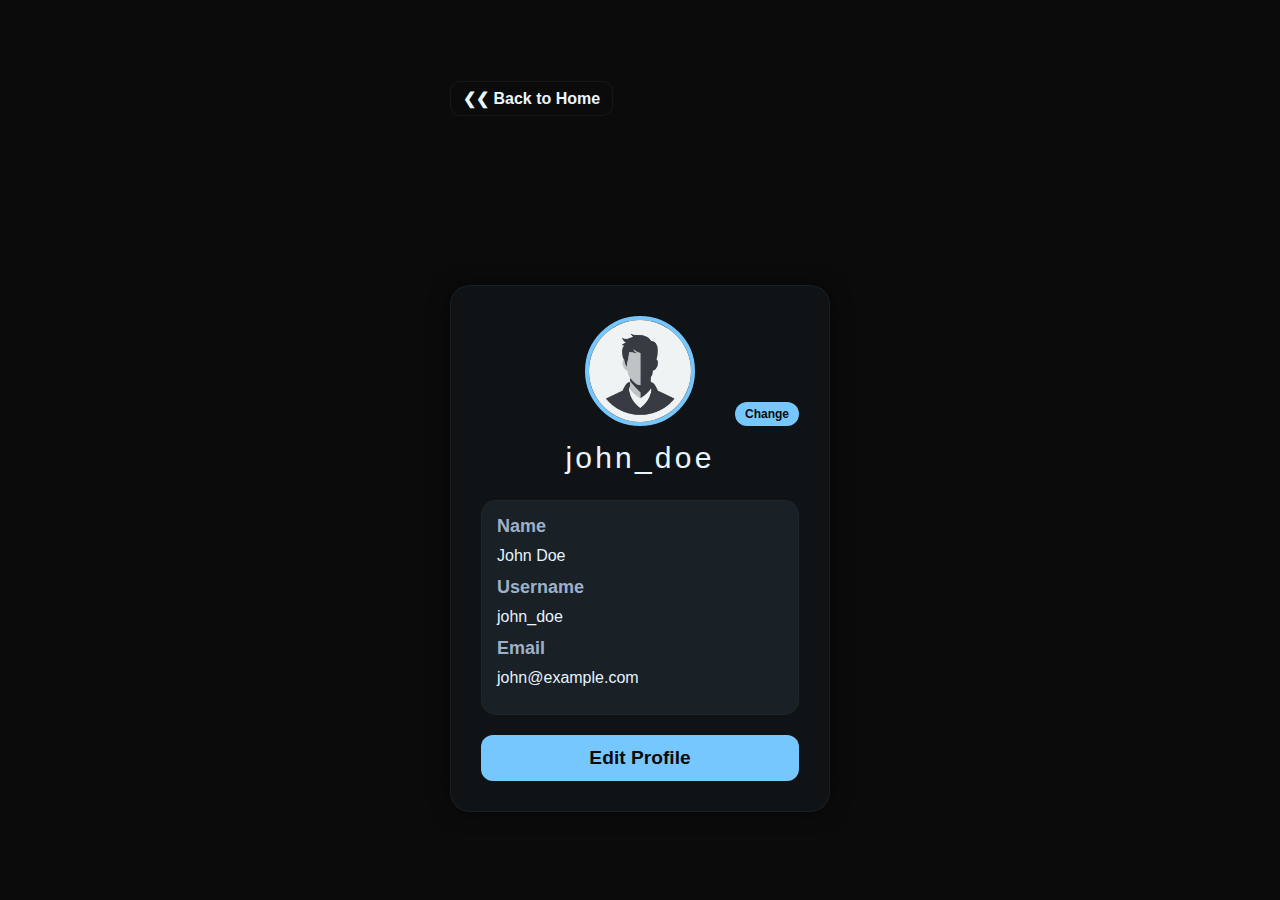
<file: account.html>
<!DOCTYPE html>
<html lang="en">
<head>
<meta charset="UTF-8">
<meta name="viewport" content="width=device-width, initial-scale=1.0">
<title>Account  |  GameFuel</title>
<link rel="shortcut icon" href="Img/LogoBar.png" type="image/x-icon">
<style>
  :root {
    --bg: #0b0b0b;
    --card: #0f1316;
    --muted: #9fb0c6;
    --text: #eaf6ff;
    --accent: #77c7ff;
    --border: rgba(255,255,255,0.05);
  }

  * {
    box-sizing: border-box;
    margin: 0;
    padding: 0;
    font-family: 'Segoe UI', sans-serif;
  }

  body {
    max-height: 100vh;
    background: var(--bg);
    color: var(--text);
    display: grid;
    justify-content: center;
    align-items: center;
    min-height: 100vh;
  }

  .profile-card {
    background: var(--card);
    border-radius: 20px;
    padding: 30px;
    width: 380px;
    box-shadow: 0 0 20px rgba(0,0,0,0.5);
    border: 1px solid var(--border);
    overflow: hidden;
  }

  .pfp-container {
    display: flex;
    justify-content: center;
    position: relative;
    
  }

  .pfp-container img {
    width: 110px;
    height: 110px;
    border-radius: 50%;
    object-fit: cover;
    border: 4px solid var(--accent);
  }

  .pfp-container input[type="file"] {
    display: none;
  }

  .pfp-container label {
    position: absolute;
    bottom: 0;
    right: 0;
    background: var(--accent);
    padding: 5px 10px;
    border-radius: 50px;
    cursor: pointer;
    font-size: 12px;
    color: var(--bg);
    font-weight: bold;
    transition: background 0.3s;
  }

  .pfp-container label:hover {
    background: #4eaaff;
  }

  h2.username {
    text-align: center;
    margin-top: 15px;
    font-size: 30px;
    font-family: Impact, Haettenschweiler, 'Arial Narrow Bold', sans-serif;
    letter-spacing: 0.2rem;
    font-weight: 200;

  }

  .section {
    margin-top: 25px;
    padding: 15px;
    background: #161b1f;
    border-radius: 15px;
    border: 1px solid var(--border);
  }

  .section h3 {
    font-size: 18px;
    color: var(--muted);
    margin-bottom: 10px;
  }

  .info {
    display: flex;
    justify-content: space-between;
    align-items: center;
    margin-bottom: 12px;
  }

  .info p {
    font-size: 16px;
  }

  .info input {
    padding: 5px 10px;
    border-radius: 8px;
    border: 1px solid var(--border);
    background: #0f1316;
    color: var(--text);
    width: 80%;
  }


  #editBtn {
    width: 100%;
    margin-top: 20px;
    background: var(--accent);
    color: var(--bg);
    border: none;
    padding: 12px 0;
    border-radius: 12px;
    font-weight: bold;
    cursor: pointer;
    transition: background 0.3s;
    font-size: larger;
  }

  #editBtn:hover {
    background: #4eaaff;
  }

  .section {
    position: relative;
    overflow: hidden;
  }

  .section::after {
    content: '';
    position: absolute;
    top: -50%;
    left: -50%;
    width: 200%;
    height: 200%;
    background: var(--accent);
    opacity: 0.03;
    transform: rotate(25deg);
    pointer-events: none;
  }

  .btn-home{
  background:transparent;
  border:1px solid var(--border);
  padding:8px 12px;
  border-radius:10px;
  color:var(--text);
  text-decoration:none;
  font-weight:600;
  margin-bottom: 10px;
  }

.btn-home:hover{
  background: rgba(119,199,255,0.1);
}
</style>
</head>
<body>
<div>
  <a class="btn-home" href="./#site-footer"> ❮❮ Back to Home</a>
</div>
<div class="profile-card">
  <div class="pfp-container">
    <img id="pfp" src="Img/pfp.jpg" alt="Profile Picture">
    <label for="pfpInput">Change</label>
    <input type="file" id="pfpInput" accept="image/*">
  </div>

  <h2 class="username" id="usernameDisplay">john_doe</h2>

  <div class="section">
    <h3>Name</h3>
    <div class="info">
      <p id="nameDisplay">John Doe</p>
      <input type="text" id="nameInput" style="display:none">
    </div>

    <h3>Username</h3>
    <div class="info">
      <p id="usernameText">john_doe</p>
      <input type="text" id="usernameInput" style="display:none">
    </div>

    <h3>Email</h3>
    <div class="info">
      <p id="emailDisplay">john@example.com</p>
      <input type="email" id="emailInput" style="display:none">
    </div>
  </div>

  <button id="editBtn">Edit Profile</button>
</div>

<script>
  const editBtn = document.getElementById("editBtn");
  const nameDisplay = document.getElementById("nameDisplay");
  const usernameDisplay = document.getElementById("usernameDisplay");
  const emailDisplay = document.getElementById("emailDisplay");

  const nameInput = document.getElementById("nameInput");
  const usernameInput = document.getElementById("usernameInput");
  const emailInput = document.getElementById("emailInput");
  const usernameText = document.getElementById("usernameText");

  let editing = false;

  editBtn.addEventListener("click", () => {
    editing = !editing;

    if(editing){
      nameInput.style.display = "block";
      usernameInput.style.display = "block";
      emailInput.style.display = "block";

      nameInput.value = nameDisplay.textContent;
      usernameInput.value = usernameText.textContent;
      emailInput.value = emailDisplay.textContent;

      nameDisplay.style.display = "none";
      usernameText.style.display = "none";
      emailDisplay.style.display = "none";

      editBtn.textContent = "Save Changes";
    } else {
      nameDisplay.textContent = nameInput.value;
      usernameText.textContent = usernameInput.value;
      usernameDisplay.textContent = usernameInput.value;
      emailDisplay.textContent = emailInput.value;

      nameInput.style.display = "none";
      usernameInput.style.display = "none";
      emailInput.style.display = "none";

      nameDisplay.style.display = "block";
      usernameText.style.display = "block";
      emailDisplay.style.display = "block";

      editBtn.textContent = "Edit Profile";
    }
  });

  const pfpInput = document.getElementById("pfpInput");
  const pfpImg = document.getElementById("pfp");

  pfpInput.addEventListener("change", (e) => {
    const file = e.target.files[0];
    if(file){
      const reader = new FileReader();
      reader.onload = () => pfpImg.src = reader.result;
      reader.readAsDataURL(file);
    }
  });
</script>

</body>
</html>
</file>
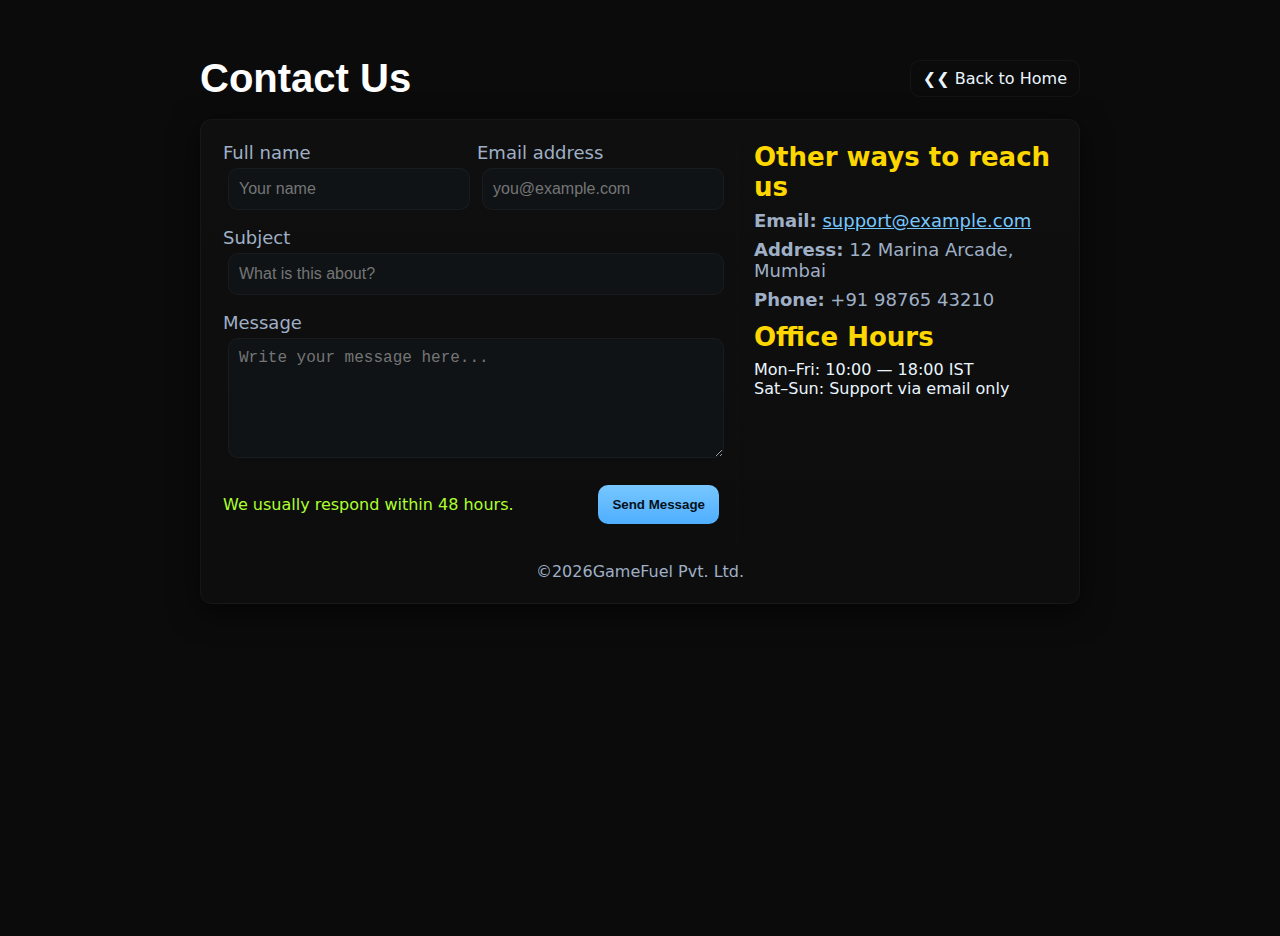
<file: contact.html>
<!DOCTYPE html>
<html lang="en">
<head>
  <meta charset="utf-8" />
  <meta name="viewport" content="width=device-width, initial-scale=1" />
  <title>Contact Us  |  GameFuel</title>
  <link rel="shortcut icon" href="Img/LogoBar.png" type="image/x-icon">
  <style>
    :root{
      --bg: #0b0b0b;
      --card: #0f1316;
      --muted: #9fb0c6;
      --text: #eaf6ff;
      --accent: #77c7ff;
      --maxw: 920px;
      --border: rgba(255,255,255,0.04);
    }
    *{
      box-sizing:border-box
    }

    html,body{
      height:100%;
      margin:0;
      background:var(--bg);
      color:var(--text);
      font-family:Inter,system-ui,Segoe UI,Roboto,Arial,sans-serif
    }

    .wrap{
      max-width:var(--maxw);
      margin:36px auto;
      padding:20px
    }

    header{
      display:flex;
      align-items:center;
      justify-content:space-between;
      gap:12px;
      margin-bottom:18px
    }

    header h1{
      font-size:40px;
      color:#fff;
      font-family: Impact, Haettenschweiler, 'Arial Narrow Bold', sans-serif;
      margin:0;
      letter-spacing: 0.1.5rem;
    }

    .btn-back{
      background:transparent;
      border:1px solid var(--border);
      padding:8px 12px;
      border-radius:10px;
      color:var(--text);
      text-decoration:none;
      transition: .3s ease;
    }

    .btn-back a:hover{
      background: rgba(119,199,255,0.1);
    }

    .card{
      background:linear-gradient(180deg, rgba(255,255,255,0.02), rgba(255,255,255,0.01));
      border:1px solid var(--border);
      padding:22px;
      border-radius:12px;
      box-shadow:0 8px 30px rgba(0,0,0,0.6)
    }

    .grid{
      display:grid;
      grid-template-columns:1fr 320px;
      gap:18px
    }

    form{
      display:flex;
      flex-direction:column;
      gap:12px
    }

    label{
      font-size:18px;
      color:var(--muted)
    }

    input[type="text"], input[type="email"], textarea{
      width:100%;
      padding:10px;
      border-radius:10px;
      border:1px solid var(--border);
      background:var(--card);
      color:var(--text);
      font-size:16px;
      outline:none;
      resize:vertical;
      min-height:42px;
      margin: 5px;
    }

    textarea{
      min-height:120px
    }

    .row{
      display:flex;
      gap:12px
    }

    .half{
      flex:1
    }

    .hint{
      font-size:16px;
      color:greenyellow;
    }

    .btn-submit{
      background:linear-gradient(180deg,var(--accent),#4faeff);
      border:none;
      color:#04111a;
      padding:12px 14px;
      border-radius:10px;
      font-weight:700;
      cursor:pointer
    }

    .btn-submit:disabled{
      opacity:.6;
      cursor:not-allowed
    }

    .side{
      background:transparent;
      border-left:1px dashed rgba(255,255,255,0.02);
      padding-left:16px
    }

    .side h3{
      font-size: 26px;
      margin:0 0 8px 0;
      color:gold;
    }

    .contact-item{
      font-size:18px;
      color:var(--muted);
      margin-bottom:8px
    }

    .msg{
      margin-top:8px;
      font-size:14px;
    }
    .ok{color:#2ed573}
    .err{color:#ff6b6b}

    footer.pagefoot{
      margin-top:18px;
      color:var(--muted);
      font-size:16px;
      display: flex;
      justify-content: center;
    }
  </style>
</head>
<body>
  <div class="wrap">
    <header>
      <h1>Contact Us</h1>
      <a class="btn-back" href="/#site-footer"> ❮❮ Back to Home</a>
    </header>

    <div class="card">
      <div class="grid">
        <div>
          <form id="contactForm" novalidate>
            <div class="row">
              <div class="half">
                <label for="name">Full name</label>
                <input id="name" name="name" type="text" placeholder="Your name" required />
              </div>
              <div class="half">
                <label for="email">Email address</label>
                <input id="email" name="email" type="email" placeholder="you@example.com" required />
              </div>
            </div>

            <div>
              <label for="subject">Subject</label>
              <input id="subject" name="subject" type="text" placeholder="What is this about?" />
            </div>

            <div>
              <label for="message">Message</label>
              <textarea id="message" name="message" placeholder="Write your message here..." required></textarea>
            </div>

            <div style="display:flex;align-items:center;justify-content:space-between;gap:12px;margin-top:6px">
              <div class="hint">We usually respond within 48 hours.</div>
              <div>
                <button type="submit" class="btn-submit">Send Message</button>
              </div>
            </div>

            <div id="formMsg" class="msg" aria-live="polite"></div>
          </form>
        </div>

        <aside class="side">
          <h3>Other ways to reach us</h3>
          <div class="contact-item"><strong>Email:</strong> <a href="mailto:support@example.com" style="color:var(--accent)">support@example.com</a></div>
          <div class="contact-item"><strong>Address:</strong> 12 Marina Arcade, Mumbai</div>
          <div class="contact-item"><strong>Phone:</strong> +91 98765 43210</div>

          <h3 style="margin-top:12px">Office Hours</h3>
          <div class="contact-item; color:white">Mon–Fri: 10:00 — 18:00 IST</div>
          <div class="contact-item; color:white">Sat–Sun: Support via email only</div>
        </aside>
      </div>

      <footer class="pagefoot">© <span id="year"></span> GameFuel Pvt. Ltd.</footer>
    </div>
  </div>

  <script>
    document.getElementById('year').textContent = new Date().getFullYear();

    const form = document.getElementById('contactForm');
    const msgEl = document.getElementById('formMsg');

    form.addEventListener('submit', function (e) {
      e.preventDefault();
      msgEl.textContent = '';
      msgEl.className = 'msg';

      // simple validity check
      if (!form.checkValidity()) {
        msgEl.textContent = 'Please fill the required fields correctly.';
        msgEl.classList.add('err');
        return;
      }

      // gather data
      const data = {
        name: form.name.value.trim(),
        email: form.email.value.trim(),
        subject: form.subject.value.trim(),
        message: form.message.value.trim(),
      };

      // Simulate send (in real site, POST to server)
      // disable submit while "sending"
      const btn = form.querySelector('button[type="submit"]');
      btn.disabled = true;
      btn.textContent = 'Sending...';

      setTimeout(() => {
        btn.disabled = false;
        btn.textContent = 'Send Message';
        form.reset();
        msgEl.textContent = 'Thanks! Your message has been sent. We will get back to you soon.';
        msgEl.classList.add('ok');
      }, 900);
    });
  </script>
</body>
</htm
</file>
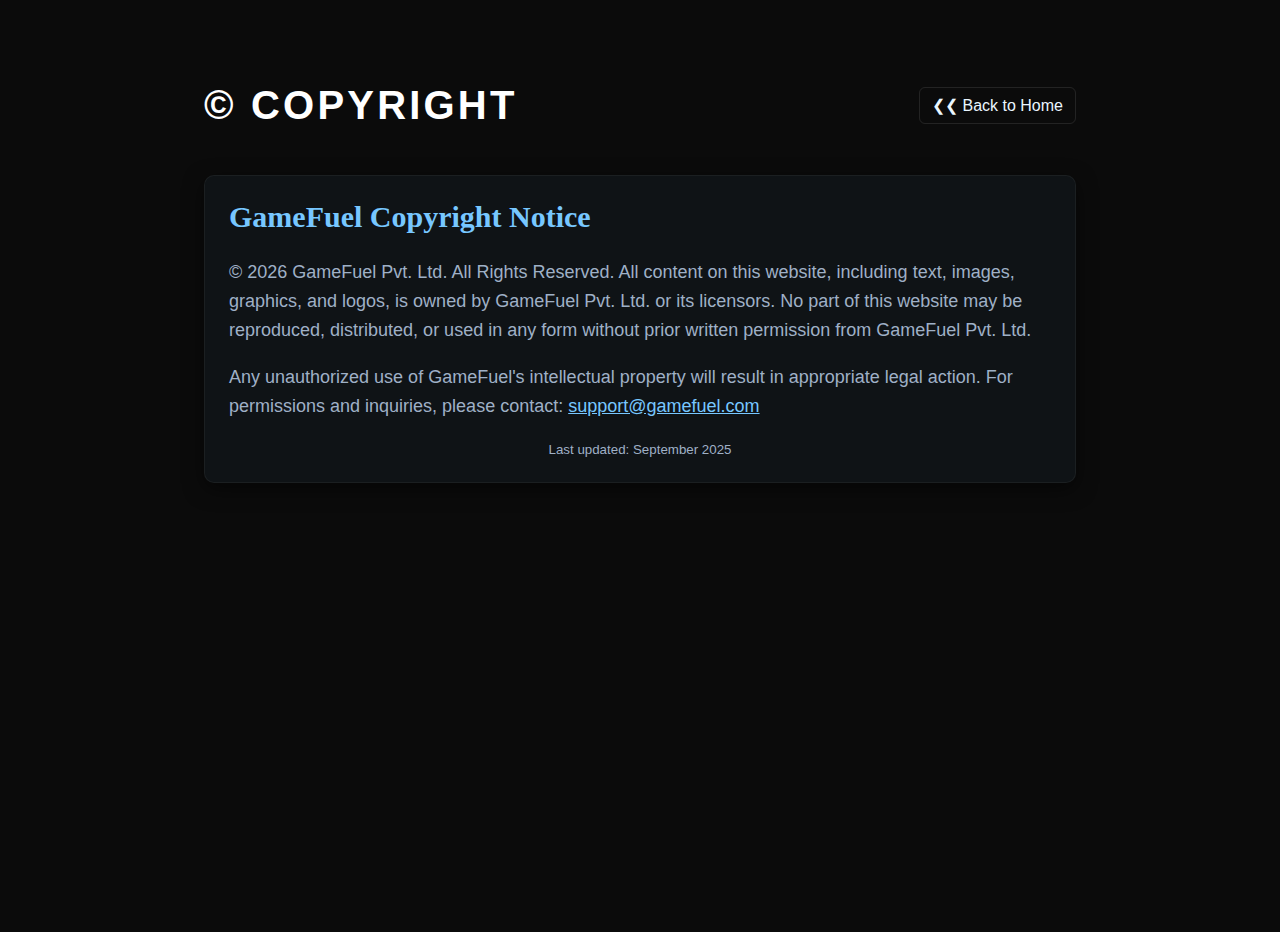
<file: copyright.html>
<!DOCTYPE html>
<html lang="en">
<head>
  <meta charset="utf-8" />
  <meta name="viewport" content="width=device-width, initial-scale=1" />
  <title>Copyright Notice  |  GameFuel</title>
  <link rel="shortcut icon" href="Img/LogoBar.png" type="image/x-icon">
  <style>
    :root {
      --bg: #0b0b0b;
      --card: #0f1316;
      --muted: #9fb0c6;
      --text: #eaf6ff;
      --accent: #77c7ff;
      --maxw: 920px;
    }
    * {box-sizing: border-box;}
    html, body {
      height: 100%;
      margin: 0;
      background: var(--bg);
      color: var(--text);
      font-family: Arial, sans-serif;
    }
    .wrap {
      max-width: var(--maxw);
      margin: 32px auto;
      padding: 24px;
    }
    header {
      display: flex;
      align-items: center;
      justify-content: space-between;
      margin-bottom: 20px;
    }
    header h1 {
      color: #fff;
      font-size: 40px;
      font-family: Impact, Haettenschweiler, 'Arial Narrow Bold', sans-serif;
      text-transform: uppercase;
      letter-spacing: .2rem;
    }
    header a {
      text-decoration: none;
      color: var(--text);
      padding: 8px 12px;
      border: 1px solid rgba(255,255,255,0.1);
      border-radius: 6px;
      transition: 0.2s;
    }
    header a:hover {
      background: rgba(119,199,255,0.1);
    }
    .card {
      background: var(--card);
      padding: 24px;
      border-radius: 10px;
      border: 1px solid rgba(255,255,255,0.05);
      box-shadow: 0 6px 20px rgba(0,0,0,0.5);
    }
    h2 {
      color: var(--accent);
      margin-top: 0;
      font-size: 30px;
      font-family: 'Times New Roman', Times, serif;
    }
    p {
      color: var(--muted);
      font-size: 18px;
      line-height: 1.6;
    }
    footer {
      margin-top: 20px;
      color: var(--muted);
      font-size: 16px;
      text-align: center;
    }
  </style>
</head>
<body>
  <div class="wrap">
    <header>
      <h1> © Copyright </h1>
      <a href="/#bottom-footer"> ❮❮ Back to Home</a>
    </header>
    <div class="card">
      <h2>GameFuel Copyright Notice</h2>
      <p>© <span id="year"></span> GameFuel Pvt. Ltd. All Rights Reserved. All content on this website, including text, images, graphics, and logos, is owned by GameFuel Pvt. Ltd. or its licensors. No part of this website may be reproduced, distributed, or used in any form without prior written permission from GameFuel Pvt. Ltd.</p>
      <p>Any unauthorized use of GameFuel's intellectual property will result in appropriate legal action. For permissions and inquiries, please contact: <a href="mailto:support@gamefuel.com" style="color: var(--accent);">support@gamefuel.com</a></p>
      <footer>
        <small>Last updated: September 2025</small>
      </footer>
    </div>
  </div>
  <script>
    document.getElementById('year').textContent = new Date().getFullYear();
  </script>
</body>
</html>
</file>
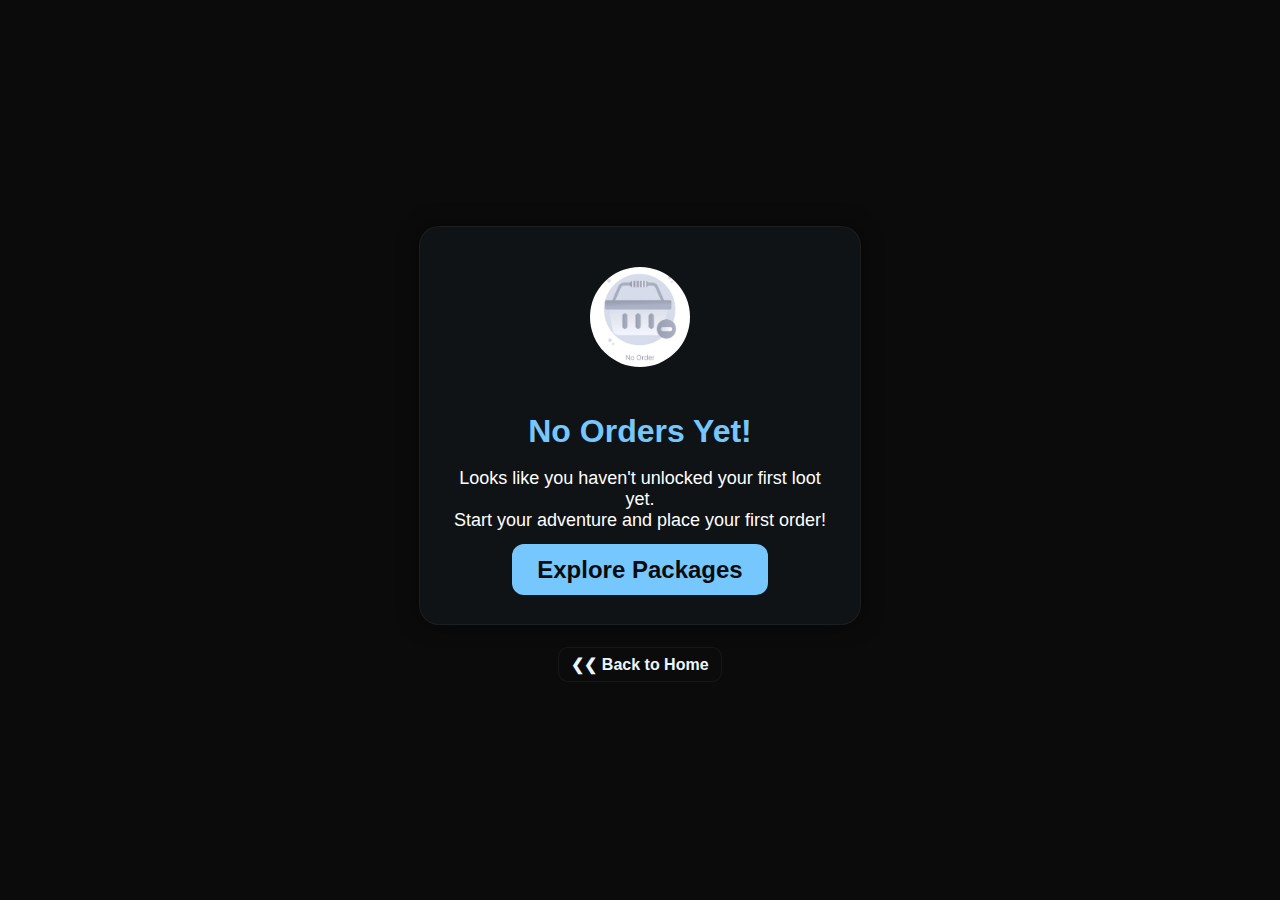
<file: order.html>
<!DOCTYPE html>
<html lang="en">
<head>
<meta charset="UTF-8">
<meta name="viewport" content="width=device-width, initial-scale=1.0">
<title>Order History  |  GameFuel</title>
<link rel="shortcut icon" href="Img/LogoBar.png" type="image/x-icon">
<style>
:root {
  --bg: #0b0b0b;
  --card: #0f1316;
  --muted: #9fb0c6;
  --text: #eaf6ff;
  --accent: #77c7ff;
  --border: rgba(255,255,255,0.05);
}

body {
  margin:0;
  font-family: 'Segoe UI', sans-serif;
  background: var(--bg);
  color: var(--text);
}

.container{
  display: flex;
  flex-direction: column;
  align-items: center;
  justify-content: center;
  min-height: 100vh;
  gap: 30px;
}

.orders-card {
  background: var(--card);
  border-radius: 20px;
  padding: 40px 30px;
  width: 380px;
  text-align: center;
  border: 1px solid var(--border);
  box-shadow: 0 0 20px rgba(0,0,0,0.5);
}

.orders-card h1 {
  font-size: 2rem;
  margin-bottom: 15px;
  color: var(--accent);
}

.orders-card p {
  font-size: 18px;
  color: #fff;
  margin-bottom: 25px;
}

.explore-btn {
  background: var(--accent);
  color: var(--bg);
  border: none;
  padding: 12px 25px;
  border-radius: 12px;
  font-weight: bold;
  cursor: pointer;
  font-size: 24px;
  transition: background 0.3s;
  text-decoration: none;
}

.explore-btn:hover {
  background: #4eaaff;
}

.orders-img {
  width: 100px;
  margin-bottom: 20px;
  border-radius: 50%;
  object-fit: cover;
}

.btn-home{
  background:transparent;
  border:1px solid var(--border);
  padding:8px 12px;
  border-radius:10px;
  color:var(--text);
  text-decoration:none;
  font-weight:600;
  margin-bottom: 10px;
  }

.btn-home:hover{
  background: rgba(119,199,255,0.1);
}
</style>
</head>
<body>
<div class="container">
  <div class="orders-card">
    <img src="Img/no-order.jpg" alt="Orders Icon" class="orders-img">
    <h1>No Orders Yet!</h1>
    <p>Looks like you haven't unlocked your first loot yet.<br>Start your adventure and place your first order!</p>
    <a href="/#up-product"  class="explore-btn">Explore Packages</a>
  </div>
  <div>
    <a class="btn-home" href="/#site-footer"> ❮❮ Back to Home</a>
  </div>
</div>
</body>
</html>
</file>
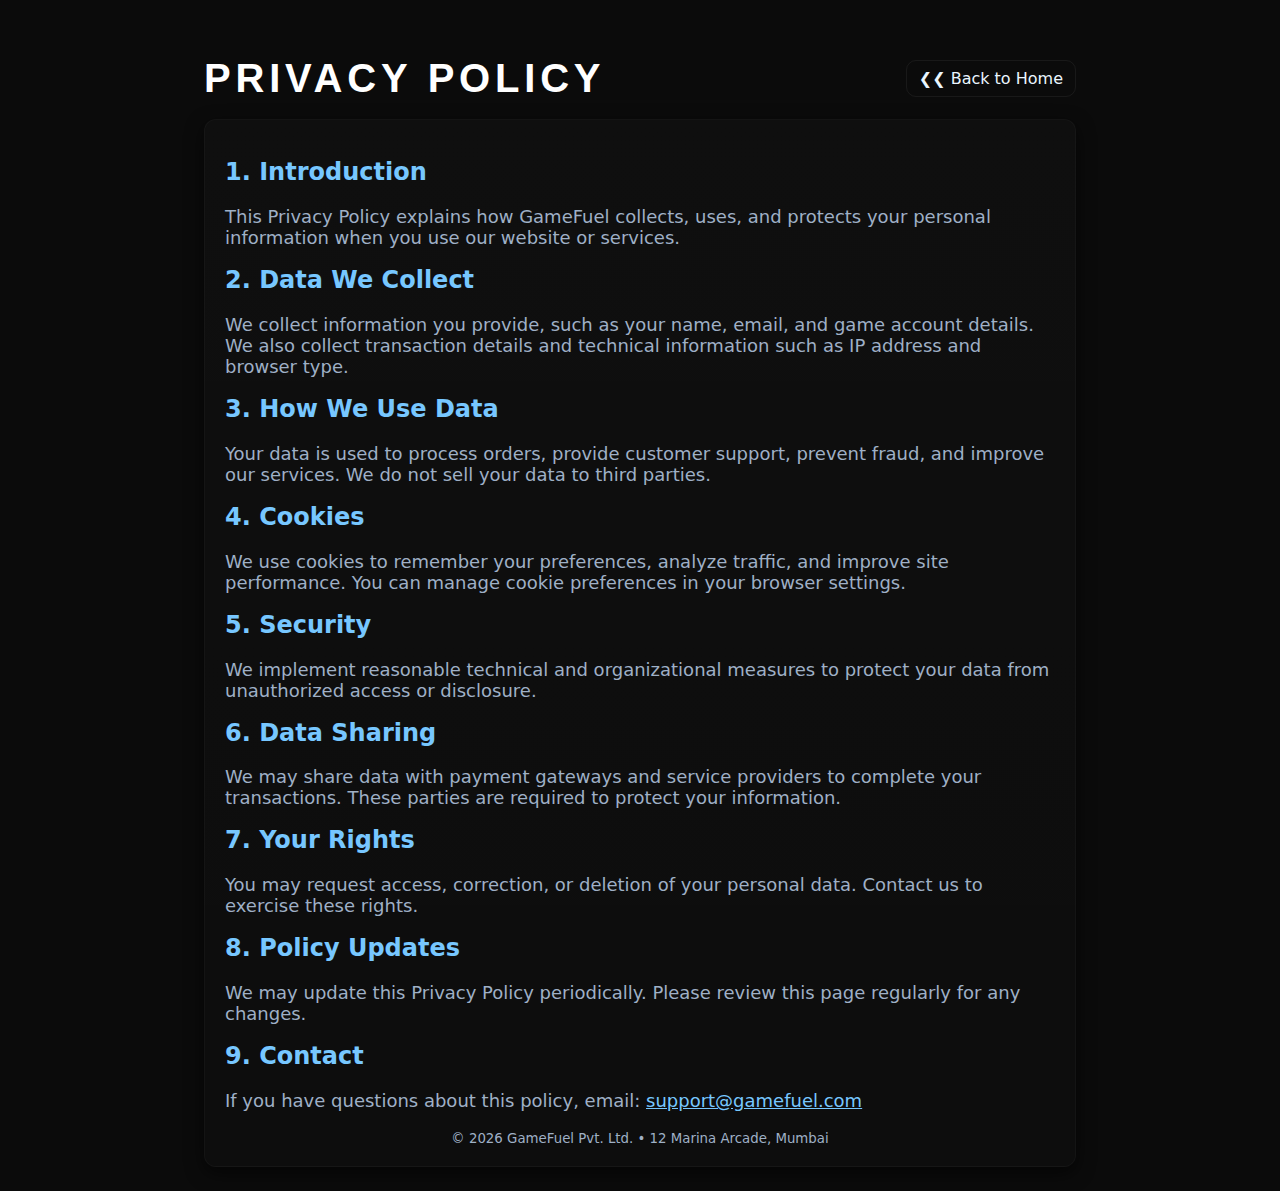
<file: privacy.html>
<!DOCTYPE html>
<html lang="en">
<head>
  <meta charset="utf-8" />
  <meta name="viewport" content="width=device-width, initial-scale=1" />
  <title>Privacy Policy  |  GameFuel</title>
  <link rel="shortcut icon" href="Img/LogoBar.png" type="image/x-icon">
  <style>
    :root{
      --bg: #0b0b0b;
      --card: #0f1316;
      --muted: #9fb0c6;
      --text: #eaf6ff;
      --accent: #77c7ff;
      --maxw: 920px;
    }

    *{
      box-sizing:border-box
    }

    html,body{
      height:100%;
      margin:0;
      background:var(--bg);
      color:var(--text);
      font-family:Inter,system-ui,Segoe UI,Roboto,Arial,sans-serif
    }

    .wrap{
      max-width:var(--maxw);
      margin:32px auto;
      padding:24px
    }

    header{
      display:flex;
      align-items:center;
      justify-content:space-between
      ;gap:12px;
      margin-bottom:18px
    }

    header h1{
      font-size:40px;
      color: #fff;
      margin:0;
      text-transform: uppercase;
      font-family: Impact, Haettenschweiler, 'Arial Narrow Bold', sans-serif;
      letter-spacing: .3rem;
    }

    header a.button{
      background:transparent;
      border:1px solid rgba(255,255,255,0.06);
      padding:8px 12px;
      border-radius:10px;
      color:var(--text);
      text-decoration:none;
      transition: 0.2s;
    }

    header a:hover {
      background: rgba(119,199,255,0.1);
    }

    .card{
      background:linear-gradient(180deg, rgba(255,255,255,0.02), rgba(255,255,255,0.01));
      border:1px solid rgba(255,255,255,0.03);
      padding:20px;
      border-radius:12px;
      box-shadow:0 6px 18px rgba(0,0,0,0.6)
    }

    article h2{
      color:var(--accent);
      font-size:24px;
      margin-top:18px
    }

    article p, article li{
      color:var(--muted);
      font-size:18px
    }

    article ol{
      padding-left:18px
    }

    footer{
      margin-top:20px;
      color:var(--muted);
      font-size:16px;
      display: flex;
      justify-content: center;
    }
  </style>
</head>
<body>
  <div class="wrap">
    <header>
      <h1>Privacy Policy</h1>
      <a class="button" href="/Simple-E-Com-Website/index.html#bottom-footer"> ❮❮ Back to Home</a>
    </header>

    <div class="card">
      <article>
        <section>
          <h2>1. Introduction</h2>
          <p>This Privacy Policy explains how GameFuel collects, uses, and protects your personal information when you use our website or services.</p>
        </section>

        <section>
          <h2>2. Data We Collect</h2>
          <p>We collect information you provide, such as your name, email, and game account details. We also collect transaction details and technical information such as IP address and browser type.</p>
        </section>

        <section>
          <h2>3. How We Use Data</h2>
          <p>Your data is used to process orders, provide customer support, prevent fraud, and improve our services. We do not sell your data to third parties.</p>
        </section>

        <section>
          <h2>4. Cookies</h2>
          <p>We use cookies to remember your preferences, analyze traffic, and improve site performance. You can manage cookie preferences in your browser settings.</p>
        </section>

        <section>
          <h2>5. Security</h2>
          <p>We implement reasonable technical and organizational measures to protect your data from unauthorized access or disclosure.</p>
        </section>

        <section>
          <h2>6. Data Sharing</h2>
          <p>We may share data with payment gateways and service providers to complete your transactions. These parties are required to protect your information.</p>
        </section>

        <section>
          <h2>7. Your Rights</h2>
          <p>You may request access, correction, or deletion of your personal data. Contact us to exercise these rights.</p>
        </section>

        <section>
          <h2>8. Policy Updates</h2>
          <p>We may update this Privacy Policy periodically. Please review this page regularly for any changes.</p>
        </section>

        <section>
          <h2>9. Contact</h2>
          <p>If you have questions about this policy, email: <a href="mailto:support@gamefuel.com" style="color:var(--accent)">support@gamefuel.com</a></p>
        </section>
      </article>

      <footer>
        <small>© <span id="year"></span> GameFuel Pvt. Ltd. • 12 Marina Arcade, Mumbai</small>
      </footer>
    </div>
  </div>

  <script>
    document.getElementById('year').textContent = new Date().getFullYear();
  </script>
</body>
</html>
</file>
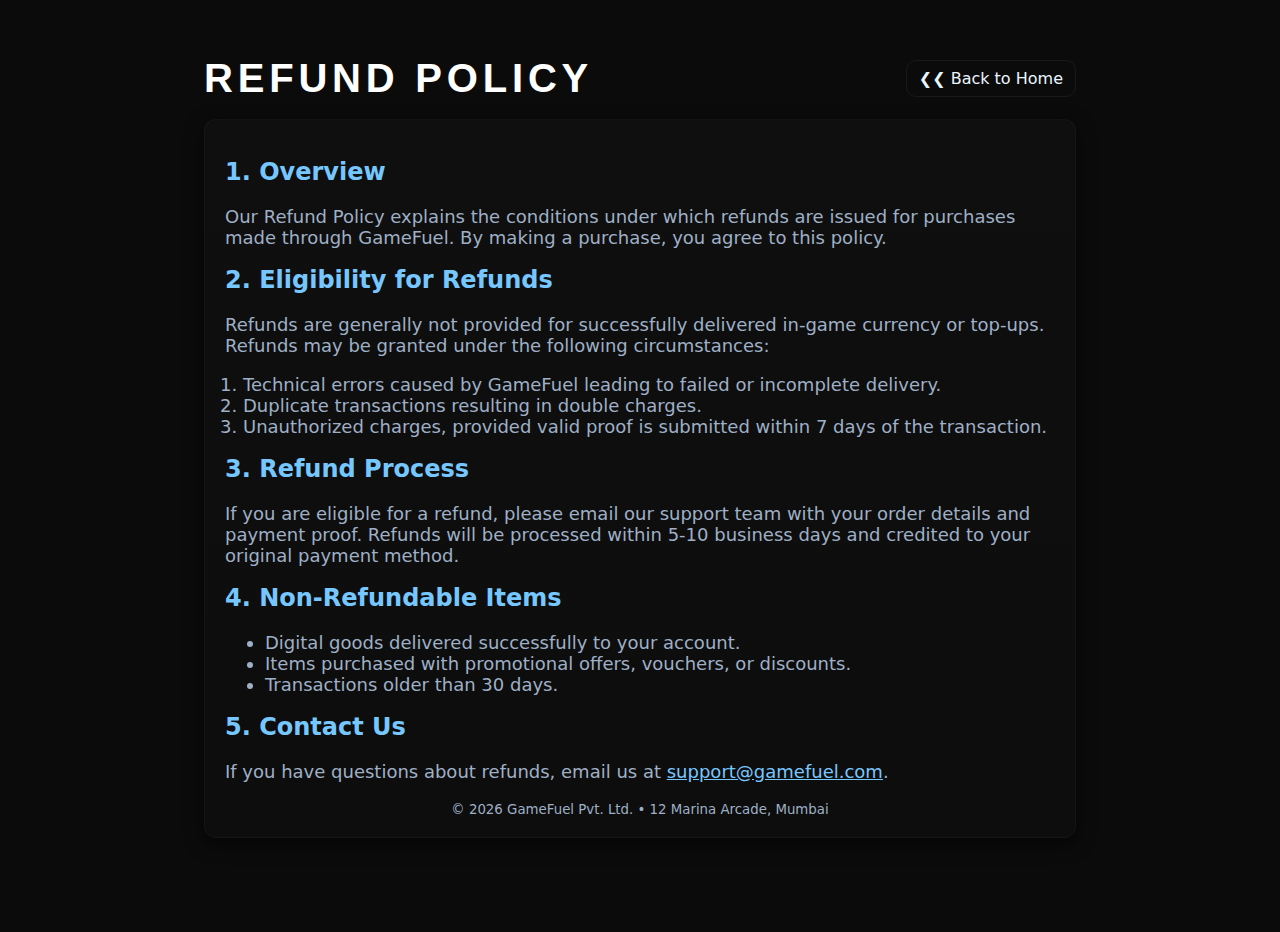
<file: refund.html>
<!DOCTYPE html>
<html lang="en">
<head>
  <meta charset="utf-8" />
  <meta name="viewport" content="width=device-width, initial-scale=1" />
  <title>Refund Policy  |  GameFuel</title>
  <link rel="shortcut icon" href="Img/LogoBar.png" type="image/x-icon">
  <style>
    :root{
      --bg: #0b0b0b;
      --card: #0f1316;
      --muted: #9fb0c6;
      --text: #eaf6ff;
      --accent: #77c7ff;
      --maxw: 920px;
    }

    *{
      box-sizing:border-box
    }

    html,body{
      height:100%;
      margin:0;
      background:var(--bg);
      color:var(--text);
      font-family:Inter,system-ui,Segoe UI,Roboto,Arial,sans-serif
    }

    .wrap{
      max-width:var(--maxw);
      margin:32px auto;
      padding:24px
    }

    header{
      display:flex;
      align-items:center;
      justify-content:space-between;
      gap:12px;
      margin-bottom:18px
    }

    header h1{
      font-size:40px;
      color:#fff;
      font-family: Impact, Haettenschweiler, 'Arial Narrow Bold', sans-serif;
      text-transform: uppercase;
      letter-spacing: .3rem;
      margin:0;
    }

    header a.button{
      background:transparent;
      border:1px solid rgba(255,255,255,0.06);
      padding:8px 12px;
      border-radius:10px;
      color:var(--text);
      text-decoration:none;
      transition: 0.2s;
    }

    header a:hover {
      background: rgba(119,199,255,0.1);
    }

    .card{
      background:linear-gradient(180deg, rgba(255,255,255,0.02), rgba(255,255,255,0.01));
      border:1px solid rgba(255,255,255,0.03);
      padding:20px;
      border-radius:12px;
      box-shadow:0 6px 18px rgba(0,0,0,0.6)
    }

    article h2{
      color:var(--accent);
      font-size:24px;
      margin-top:18px
    }

    article p, article li{
      color:var(--muted);
      font-size:18px;
    }

    article ol{
      padding-left:18px;
    }

    footer{
      margin-top:20px;
      color:var(--muted);
      font-size:16px;
      display: flex;
      justify-content: center;
    }

  </style>
</head>
<body>
  <div class="wrap">
    <header>
      <h1>Refund Policy</h1>
      <a class="button" href="/Simple-E-Com-Website/index.html#bottom-footer"> ❮❮ Back to Home</a>
    </header>

    <div class="card">
      <article>
        <section>
          <h2>1. Overview</h2>
          <p>Our Refund Policy explains the conditions under which refunds are issued for purchases made through GameFuel. By making a purchase, you agree to this policy.</p>
        </section>

        <section>
          <h2>2. Eligibility for Refunds</h2>
          <p>Refunds are generally not provided for successfully delivered in-game currency or top-ups. Refunds may be granted under the following circumstances:</p>
          <ol>
            <li>Technical errors caused by GameFuel leading to failed or incomplete delivery.</li>
            <li>Duplicate transactions resulting in double charges.</li>
            <li>Unauthorized charges, provided valid proof is submitted within 7 days of the transaction.</li>
          </ol>
        </section>

        <section>
          <h2>3. Refund Process</h2>
          <p>If you are eligible for a refund, please email our support team with your order details and payment proof. Refunds will be processed within 5-10 business days and credited to your original payment method.</p>
        </section>

        <section>
          <h2>4. Non-Refundable Items</h2>
          <ul>
            <li>Digital goods delivered successfully to your account.</li>
            <li>Items purchased with promotional offers, vouchers, or discounts.</li>
            <li>Transactions older than 30 days.</li>
          </ul>
        </section>

        <section>
          <h2>5. Contact Us</h2>
          <p>If you have questions about refunds, email us at <a href="mailto:support@gamefuel.com" style="color:var(--accent)">support@gamefuel.com</a>.</p>
        </section>
      </article>

      <footer>
        <small>© <span id="year"></span> GameFuel Pvt. Ltd. • 12 Marina Arcade, Mumbai</small>
      </footer>
    </div>
  </div>

  <script>
    document.getElementById('year').textContent = new Date().getFullYear();
  </script>
</body>
</html>
</file>
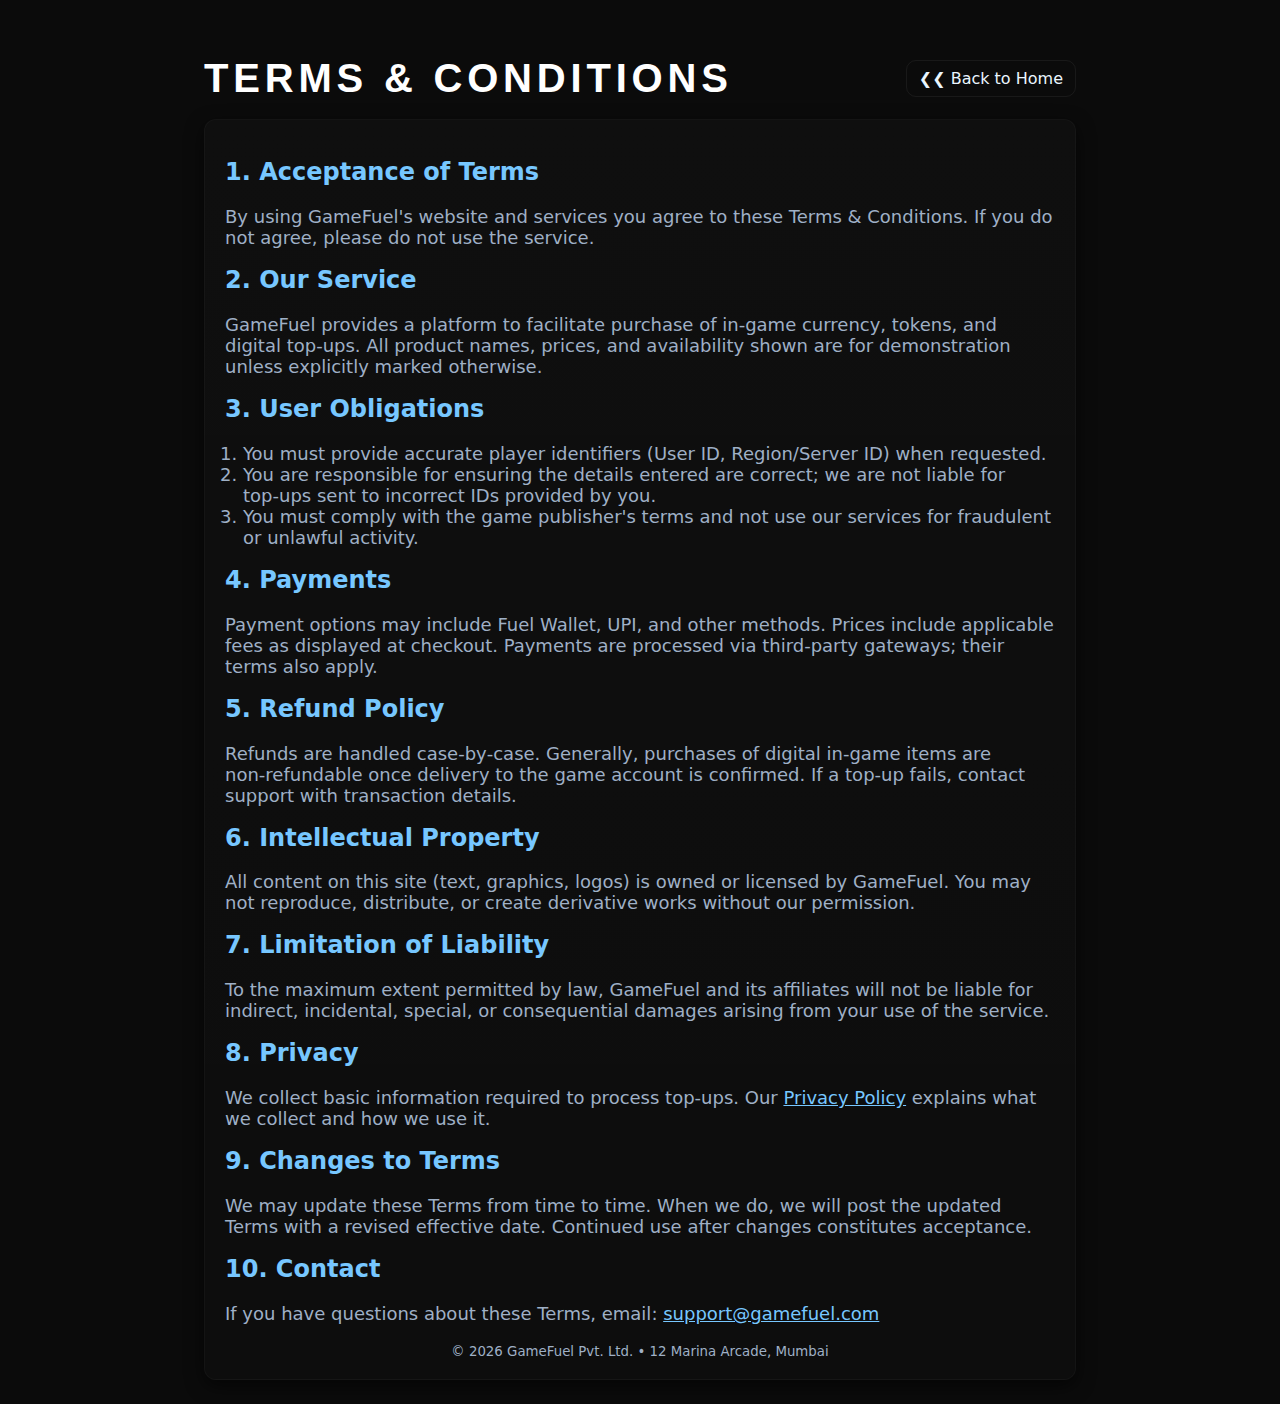
<file: t&c.html>
<!DOCTYPE html>
<html lang="en">
<head>
  <meta charset="utf-8" />
  <meta name="viewport" content="width=device-width, initial-scale=1" />
  <title>Terms & Conditions  |  GameFuel</title>
  <link rel="shortcut icon" href="Img/LogoBar.png" type="image/x-icon">
  <style>
    :root{
      --bg: #0b0b0b;
      --card: #0f1316;
      --muted: #9fb0c6;
      --text: #eaf6ff;
      --accent: #77c7ff;
      --maxw: 920px;
    }

    *{
      box-sizing:border-box;
    }

    html,body{
      height:100%;
      margin:0;
      background:var(--bg);
      color:var(--text);
      font-family:Inter,system-ui,Segoe UI,Roboto,Arial,sans-serif
    }

    .wrap{
      max-width:var(--maxw);
      margin:32px auto;
      padding:24px
    }

    header{
      display:flex;
      align-items:center;
      justify-content:space-between;
      gap:12px;
      margin-bottom:18px
    }

    header h1{
      font-size:40px;
      color:#fff;
      margin:0;
      text-transform: uppercase;
      font-family: Impact, Haettenschweiler, 'Arial Narrow Bold', sans-serif;
      letter-spacing: 0.3rem;
    }

    header a.button{
      background:transparent;
      border:1px solid rgba(255,255,255,0.06);
      padding:8px 12px;
      border-radius:10px;
      color:var(--text);
      text-decoration:none;
      transition: 0.2s;
    }

    header a:hover {
      background: rgba(119,199,255,0.1);
    }

    .card{
      background:linear-gradient(180deg, rgba(255,255,255,0.02), rgba(255,255,255,0.01));
      border:1px solid rgba(255,255,255,0.03);
      padding:20px;
      border-radius:12px;
      box-shadow:0 6px 18px rgba(0,0,0,0.6)
    }

    article h2{
      color:var(--accent);
      font-size:24px;
      margin-top:18px
    }
    article p, article li{
      color:var(--muted);
      font-size:18px
    }

    article ol{
      padding-left:18px
    }

    footer{
      margin-top:20px;
      color:var(--muted);
      font-size:16px;
      display: flex;
      justify-content: center;
    }
  </style>
</head>
<body>
  <div class="wrap">
    <header>
      <h1>Terms &amp; Conditions</h1>
      <a class="button" href="/Simple-E-Com-Website/index.html#bottom-footer"> ❮❮ Back to Home</a>
    </header>

    <div class="card">
      <article>
        <section>
          <h2>1. Acceptance of Terms</h2>
          <p>By using GameFuel's website and services you agree to these Terms &amp; Conditions. If you do not agree, please do not use the service.</p>
        </section>

        <section>
          <h2>2. Our Service</h2>
          <p>GameFuel provides a platform to facilitate purchase of in‑game currency, tokens, and digital top‑ups. All product names, prices, and availability shown are for demonstration unless explicitly marked otherwise.</p>
        </section>

        <section>
          <h2>3. User Obligations</h2>
          <ol>
            <li>You must provide accurate player identifiers (User ID, Region/Server ID) when requested.</li>
            <li>You are responsible for ensuring the details entered are correct; we are not liable for top‑ups sent to incorrect IDs provided by you.</li>
            <li>You must comply with the game publisher's terms and not use our services for fraudulent or unlawful activity.</li>
          </ol>
        </section>

        <section>
          <h2>4. Payments</h2>
          <p>Payment options may include Fuel Wallet, UPI, and other methods. Prices include applicable fees as displayed at checkout. Payments are processed via third‑party gateways; their terms also apply.</p>
        </section>

        <section>
          <h2>5. Refund Policy</h2>
          <p>Refunds are handled case‑by‑case. Generally, purchases of digital in‑game items are non‑refundable once delivery to the game account is confirmed. If a top‑up fails, contact support with transaction details.</p>
        </section>

        <section>
          <h2>6. Intellectual Property</h2>
          <p>All content on this site (text, graphics, logos) is owned or licensed by GameFuel. You may not reproduce, distribute, or create derivative works without our permission.</p>
        </section>

        <section>
          <h2>7. Limitation of Liability</h2>
          <p>To the maximum extent permitted by law, GameFuel and its affiliates will not be liable for indirect, incidental, special, or consequential damages arising from your use of the service.</p>
        </section>

        <section>
          <h2>8. Privacy</h2>
          <p>We collect basic information required to process top‑ups. Our <a href="/privacy" style="color:var(--accent)">Privacy Policy</a> explains what we collect and how we use it.</p>
        </section>

        <section>
          <h2>9. Changes to Terms</h2>
          <p>We may update these Terms from time to time. When we do, we will post the updated Terms with a revised effective date. Continued use after changes constitutes acceptance.</p>
        </section>

        <section>
          <h2>10. Contact</h2>
          <p>If you have questions about these Terms, email: <a href="mailto:support@gamefuel.com" style="color:var(--accent)">support@gamefuel.com</a></p>
        </section>
      </article>

      <footer>
        <small>© <span id="year"></span> GameFuel Pvt. Ltd. • 12 Marina Arcade, Mumbai</small>
      </footer>
    </div>
  </div>

  <script>
    document.getElementById('year').textContent = new Date().getFullYear();
  </script>
</body>
</html>
</file>
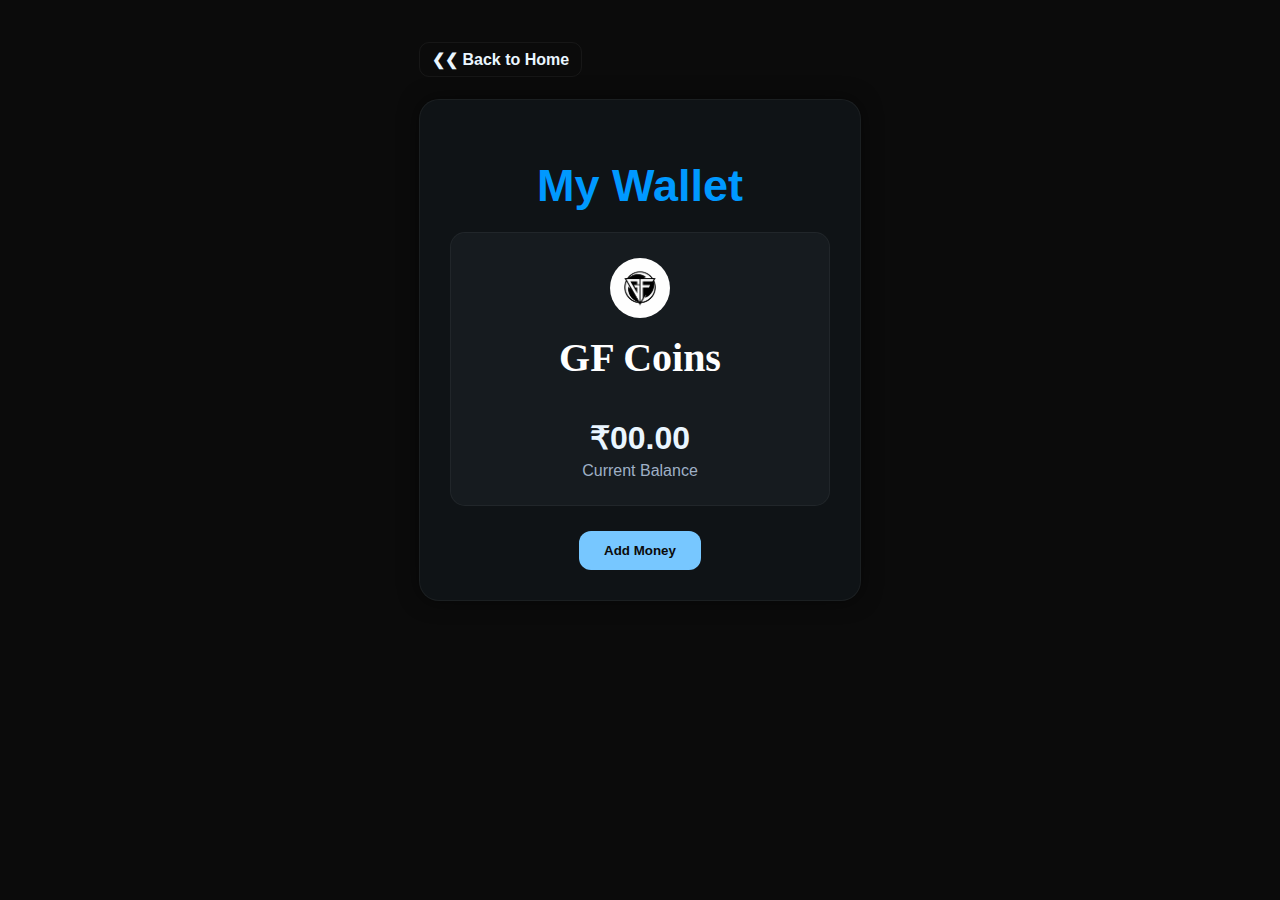
<file: wallet.html>
<!DOCTYPE html>
<html lang="en">
<head>
<meta charset="UTF-8">
<meta name="viewport" content="width=device-width, initial-scale=1.0">
<title>Wallet  |  GameFuel</title>
<link rel="shortcut icon" href="Img/LogoBar.png" type="image/x-icon">
<style>
:root {
  --bg: #0b0b0b;
  --card: #0f1316;
  --muted: #9fb0c6;
  --text: #eaf6ff;
  --accent: #77c7ff;
  --border: rgba(255,255,255,0.05);
}

body {
  display: grid;
  justify-content: center;
  align-items: center;
  gap: 30px;
  margin:0;
  font-family: 'Segoe UI', sans-serif;
  background: var(--bg);
  color: var(--text);
  padding: 50px 0;
}

.wallet-card {
  background: var(--card);
  border-radius: 20px;
  padding: 30px;
  width: 380px;
  border: 1px solid var(--border);
  text-align: center;
  box-shadow: 0 0 20px rgba(0,0,0,0.5);
}

.wallet-card h1 {
  color: #0099ff;
  font-size: 45px;
  margin-bottom: 20px;
  font-family: Impact, Haettenschweiler, 'Arial Narrow Bold', sans-serif;
  letter-spacing: 0.1.5rem;
}

.balance-container {
  background: #161b1f;
  padding: 25px;
  border-radius: 15px;
  border: 1px solid var(--border);
  margin-bottom: 25px;
  position: relative;
  display: flex;
  flex-direction: column;
  align-items: center;
}

.balance-container img {
  width: 60px;
  height: 60px;
  margin-bottom: 10px;
  border-radius: 50%;
}

.balance-container p {
  font-size: 2rem;
  font-weight: bold;
  margin-bottom: 5px;
}

.balance-container span {
  color: var(--muted);
}

#addMoneyBtn {
  background: var(--accent);
  color: var(--bg);
  border: none;
  padding: 12px 25px;
  border-radius: 12px;
  font-weight: bold;
  cursor: pointer;
  transition: background 0.3s;
}

#addMoneyBtn:hover {
  background: #4eaaff;
}

/* Modal styles */
.modal {
  position: fixed;
  top:0;
  left:0;
  width:100%;
  height:100%;
  background: rgba(0,0,0,0.7);
  display: none;
  justify-content: center;
  align-items: center;
  z-index: 100;
}

.modal-content {
  background: var(--card);
  padding: 25px;
  border-radius: 20px;
  width: 300px;
  text-align: center;
  border: 1px solid var(--border);
}

.modal-content h2 {
  margin-bottom: 20px;
  font-size: 1.2rem;
  color: var(--text);
}

.payment-option {
  background: #161b1f;
  padding: 12px;
  border-radius: 12px;
  margin: 8px 0;
  cursor: pointer;
  transition: background 0.3s;
  border: 1px solid var(--border);
}

.payment-option:hover {
  background: var(--accent);
  color: var(--bg);
}

.close-btn {
  margin-top: 15px;
  background: #ff4b5c;
  border:none;
  padding: 10px 20px;
  border-radius: 12px;
  cursor: pointer;
  color: #fff;
}
.close-btn:hover {
  background: #ff1f3a;
}

.btn-home{
  background:transparent;
  border:1px solid var(--border);
  padding:8px 12px;
  border-radius:10px;
  color:var(--text);
  text-decoration:none;
  font-weight:600;
  }

.btn-home:hover{
  background: rgba(119,199,255,0.1);
}

</style>
</head>
<body>
<div>
  <a class="btn-home" href="/Simple-E-Com-Website/index.html#site-footer"> ❮❮ Back to Home</a>
</div>
<div class="wallet-card">
  <h1>My Wallet</h1>
  <div class="balance-container">
    <img src="Img/Logoo.png" alt="Money Icon">
    <h1 style="font-family: 'Times New Roman', Times, serif; color: #fff; font-size: 40px; margin: 6px;">GF Coins</h1>
    <p id="walletBalance">₹00.00</p>
    <span class="muted-text">Current Balance</span>
  </div>

  <button id="addMoneyBtn">Add Money</button>
</div>

<div class="modal" id="paymentModal">
  <div class="modal-content">
    <h2>Select Payment Method</h2>
    <div class="payment-option" data-method="UPI">UPI Apps</div>
    <div class="payment-option" data-method="NetBanking">Net Banking</div>
    <button class="close-btn" id="closeModal">Cancel</button>
  </div>
</div>

<script>
const addMoneyBtn = document.getElementById('addMoneyBtn');
const modal = document.getElementById('paymentModal');
const closeModal = document.getElementById('closeModal');

addMoneyBtn.addEventListener('click', () => {
  modal.style.display = 'flex';
});


closeModal.addEventListener('click', () => {
  modal.style.display = 'none';
});

</script>

</body>
</html>
</file>
